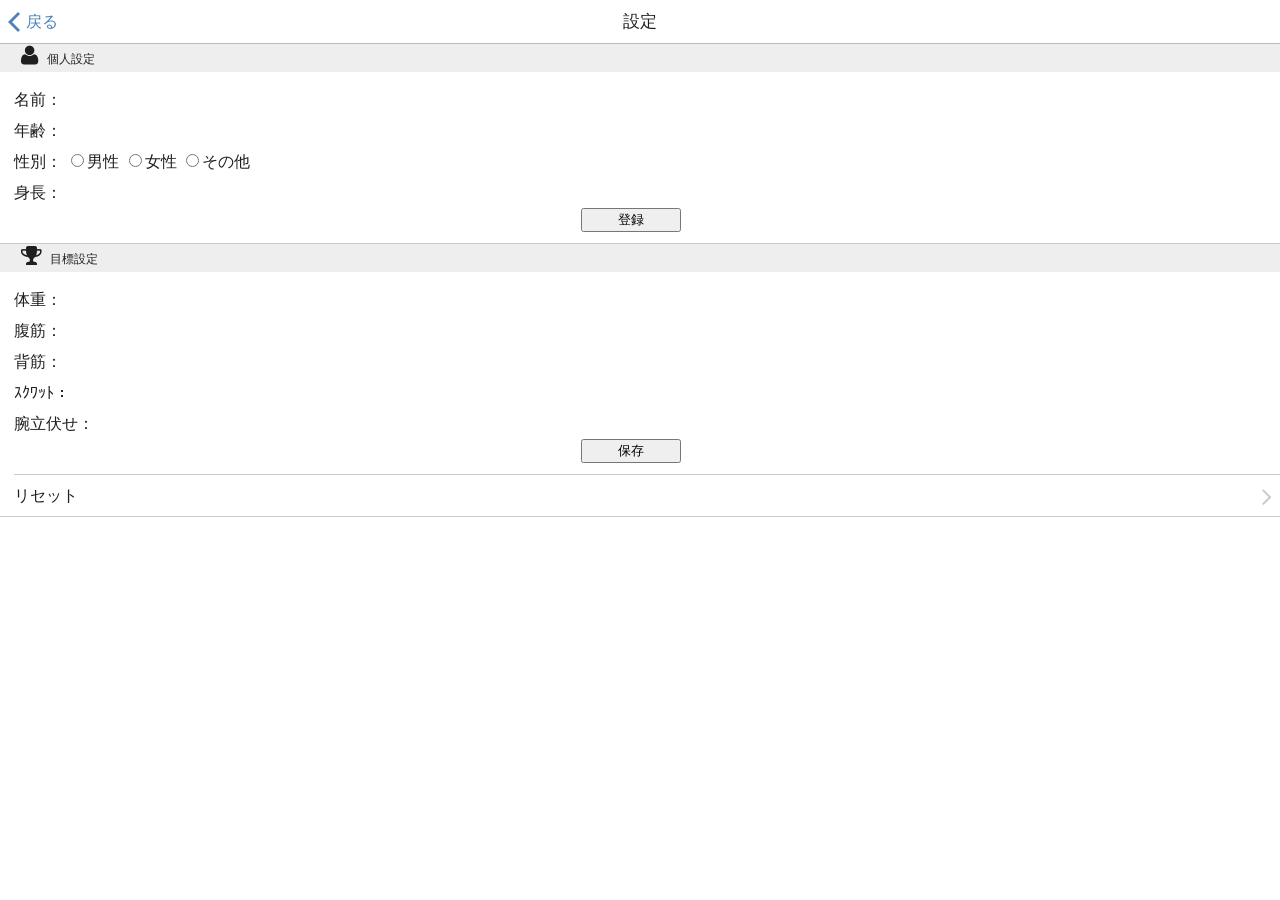
<file: www/index.html>
<!DOCTYPE HTML>
<html>
<head>
    <meta charset="utf-8">
    <meta name="viewport" content="width=device-width, initial-scale=1, maximum-scale=1, user-scalable=no">
    <meta http-equiv="Content-Security-Policy" content="default-src * data: gap: https://ssl.gstatic.com; style-src * 'unsafe-inline'; script-src * 'unsafe-inline' 'unsafe-eval'">
    <script src="components/loader.js"></script>
    <script src="lib/onsenui/js/onsenui.js"></script>
    <script src="http://code.jquery.com/jquery-1.7.1.min.js"></script>
    <script src="jqPlot/jquery.jqplot.min.js"></script>
    <script src="jqPlot/jqplot.dateAxisRenderer.min.js"></script>
    
    <link rel="stylesheet" href="components/loader.css">
    <link rel="stylesheet" href="lib/onsenui/css/onsenui.css">
    <link rel="stylesheet" href="lib/onsenui/css/onsen-css-components.css">
    <link rel="stylesheet" href="css/style.css">
    <link rel="stylesheet" href="css/navigation-bar.css">
    <link rel="stylesheet" href="jqPlot/jquery.jqplot.min.css">
    
    <script src="js/test1.js"></script>
    <script src="js/homePage.js"></script>
    <script src="js/settingPage.js"></script>
    <script src="js/trainingPage.js"></script>
    <script src="js/weightList.js"></script>
    <script src="js/weightGraphPage.js"></script>
    <script src="js/sitUp.js"></script>
    <script src="js/backExtension.js"></script>
    <script src="js/squat.js"></script>
    <script src="js/pushUp.js"></script>
    <script src="js/trainingLog.js"></script>
    <script src="js/EventListener.js"></script>
  
</head>

<!-- https://tutorial.onsen.io/?framework=vanilla&category=reference&module=tabbar -->

<body>
    
    <ons-navigator id="appNavigator" swipeable swipe-target-width="80px">
        <ons-page>
            <ons-splitter id="appSplitter">
                <ons-splitter-content>
                    <ons-page id="tabbar-page">
                        <ons-toolbar>
                            <div class="center">Home</div>
                            <div class="right">
                                <ons-toolbar-button id="goSetting" style="font-size: 18px" onclick="fn.pushPage({'id': 'setting_tpl', 'title': 'setting'}, 'slide')">
                                設定</ons-toolbar-button>
                            </div>
                        </ons-toolbar>
                        <ons-tabbar swipeable id="appTabbar" position="auto">
                            <ons-tab label="Home" icon="home" page="home_tpl" active></ons-tab>
                            <ons-tab label="入力" icon="file-text-o" page="add_to_tpl"></ons-tab>
                            <ons-tab label="トレーニング" icon="flag" page="training_tpl"></ons-tab>
                      </ons-tabbar>
                    </ons-page>
                </ons-splitter-content>
            </ons-splitter>
        </ons-page>
    </ons-navigator>
    
    <ons-template id="home_tpl">
        <ons-page id="home">
            <div id="viewClock"></div>
            <div id="userName">User name</div>
            
            <ons-card class="card" onclick="fn.pushPage({'id': 'weightGraph_tpl', 'title': 'weightGraph'},'slide')">
                <div id="home1">
                    <div class="inline-block-1">
                        <div id="ageOutput">年齢</div><hr/>
                    </div>
                    <div class="inline-block-2">
                        <div id="sexOutput">性別</div><hr/>
                    </div>
                    <div class="inline-block-3">
                        <div id="weightOutput"></div>
                        <div id="weightGoalOutput" style="font-size: 14px;"></div>
                    </div>
                    <div class="inline-block-4">
                        <div id="bmiOutput"></div>
                    </div>
                </div>
            </ons-card>
            
            <ons-card class="card" onclick="fn.pushPage({'id': 'trainingLog_tpl', 'title': 'trainingLog'},'slide')">
                <div id="home2">
                    <div class="inline-block-9">トレーニングカウント</div>
                    <div class="inline-block-5">
                        腹筋<div id="sitUpOutput">0回</div><hr/>
                    </div>
                    <div class="inline-block-6">
                        背筋<div id="backExtensionOutput">0回</div><hr/>
                    </div>
                    <div class="inline-block-7">
                        スクワット<div id="squatOutput">0回</div>
                    </div>
                    <div class="inline-block-8">
                        腕立て伏せ<div id="pushUpOutput">0回</div>
                    </div>
                </div>
            </ons-card>
        </ons-page>
    </ons-template>
    
    <ons-template id="setting_tpl">
        <ons-page id="setting-page">
            <ons-toolbar>
                <div class="left">
                    <ons-back-button>戻る</ons-back-button>
                </div>
                <div class="center">設定</div>
            </ons-toolbar>
            <ons-list>
                <ons-list-header><ons-icon icon="user" class="list-item__icon"></ons-icon>
                個人設定</ons-list-header>
                <ons-list-item>
                    <form name="settings" id="settings" style="width: 98%;">
                        <div class="text">名前：<input id="nameInput" type="text" class="text-input"></div>
                        <div class="text">年齢：<input id="ageInput" type="number" class="text-input"></div>
                        <div class="text">性別：
                            <label><input id="sex1" name="sexInput" type="radio" value="男性"/>男性</label>
                            <label><input id="sex2" name="sexInput" type="radio" value="女性"/>女性</label>
                            <label><input id="sex3" name="sexInput" type="radio" value="その他" />その他</label></div>
                        <div class="text">身長：<input id="heightInput" type="number" class="text-input"></div>
                        <center><input id="set1" class="set1" type="button" value="登録" onclick="userSetting();" /></center>
                    </form>
                </ons-list-item>
                
                <ons-list-header><ons-icon icon="fa-trophy" class="list-item__icon"></ons-icon>
                目標設定</ons-list-header>
                <ons-list-item>
                    <form style="width: 98%;">
                        <div class="text">体重：<input id="weightGoalInput" type="number" class="text-input"></div>
                        <div class="text">腹筋：<input id="sitUpGoalInput" type="number" class="text-input"></div>
                        <div class="text">背筋：<input id="backExtensionGoalInput" type="number" class="text-input"></div>
                        <div class="text">ｽｸﾜｯﾄ：<input id="squatGoalInput" type="number" class="text-input"></div>
                        <div class="text">腕立伏せ：<input id="pushUpGoalInput" type="number" class="text-input" ></div>
                        <center><input id="set2" type="button" value="保存" onclick="goalSetting();" /></center>
                    </form>
                </ons-list-item>
                <ons-list-item class="delete" modifier="chevron" onclick="fn.pushPage({'id': 'delete_tpl', 'title': 'slide'}, 'slide')">
                リセット</ons-list-item>
                
            </ons-list>
        </ons-page>
    </ons-template>
    
    <ons-template id="delete_tpl">
        <ons-page id="delete-page">
            <ons-toolbar>
                <div class="left">
                    <ons-back-button>戻る</ons-back-button>
                </div>
                <div class="center">削除</div>
            </ons-toolbar>
            <ons-list>
                <ons-list-item class="delete" onclick="settingDelete()">
                設定リセット</ons-list-item>
                <ons-list-item class="delete" onclick="weightDelete()">
                体重記録リセット</ons-list-item>
                <ons-list-item class="delete" onclick="countDelete()">
                トレーニング記録リセット</ons-list-item>
                <ons-list-item class="delete" onclick="allDelete();">
                全データ削除</ons-list-item>
            </ons-list>
        </ons-page>
    </ons-template>
    
    <ons-template id="training_tpl">
        <ons-page id="training">
            <ons-list>
                <ons-list-item class="training" modifier="chevron" onclick="fn.pushPage({'id': 'sitUpCounter_tpl', 'title': 'slide'}, 'slide')">
                    腹筋　<div id="sitUpGoalOutput" style="font-size:12px;"></div><br />　
                </ons-list-item>
                <ons-list-item class="training" modifier="chevron" onclick="fn.pushPage({'id': 'backExtensionCounter_tpl', 'title': 'slide'}, 'slide')">
                    背筋　<div id="backExtensionGoalOutput" style="font-size:12px;"></div><br />　
                </ons-list-item>
                <ons-list-item class="training" modifier="chevron" onclick="fn.pushPage({'id': 'squatCounter_tpl', 'title': 'slide'}, 'slide')">
                    スクワット　<div id="squatGoalOutput" style="font-size:12px;"></div><br />　
                </ons-list-item>
                <ons-list-item class="training" modifier="chevron" onclick="fn.pushPage({'id': 'pushUpCounter_tpl', 'title': 'slide'}, 'slide')">
                    腕立て伏せ　<div id="pushUpGoalOutput" style="font-size:12px;"></div><br />　
                </ons-list-item>
            </ons-list>
        </ons-page>
    </ons-template>
    
    <ons-template id="weightGraph_tpl">
        <ons-page id="weightGraph">
            <ons-toolbar>
                <div class="left">
                    <ons-back-button>戻る</ons-back-button>
                </div>
                <div class="center">体重推移グラフ</div>
                <div class="right">
                    <ons-toolbar-button style="font-size: 18px" onclick="fn.pushPage({'id': 'weightRecord_tpl', 'title': 'weightRecord'},'slide')">
                    データ</ons-toolbar-button>
                </div>
            </ons-toolbar>
            
            <div class="button-bar" style="width:280px;margin:0 auto; margin-top: 20px;">
                <div class="button-bar__item">
                    <input id="weekGraph" type="radio" name="segment-a" checked>
                    <button  class="button-bar__button">1週間</button>
                </div>
                <div class="button-bar__item">
                    <input id="monthGraph" type="radio" name="segment-a">
                    <button class="button-bar__button">1ヶ月</button>
                </div>
                <div class="button-bar__item">
                    <input id="yearGraph" type="radio" name="segment-a">
                    <button class="button-bar__button">1年</button>
                </div>
            </div>
            <h4>　</h4>
            <center><div id="makeGraph" style="height: 20%; width: 95%;"></div></center>
            
        </ons-page>
    </ons-template>
    
    <ons-template id="weightRecord_tpl">
        <ons-page id="weightRecord">
            <ons-toolbar>
                <div class="left">
                    <ons-back-button>戻る</ons-back-button>
                </div>
                <div class="center">体重推移データ</div>
            </ons-toolbar>
            
            <table id="weightTable" border=1>
                <tr style="background:#F2F5A9">
                    <th>日付</th>
                    <th>体重</th>
                    <th>BMI</th>
                </tr>
            </table>   
        </ons-page>
    </ons-template>
    
    <ons-template id="trainingLog_tpl">
        <ons-page id="trainingLog">
            <ons-toolbar>
            <div class="left">
                <ons-back-button>戻る</ons-back-button>
            </div>
            <div class="center">トレーニングデータ</div>
        </ons-toolbar>
        
        <table id="trainingTable" border=1>
            <tr style="background:#A9F5A9">
                <th>日付</th>
                <th>腹筋</th>
                <th>背筋</th>
                <th>ｽｸﾜｯﾄ</th>
                <th>腕立て</th>
            </tr>
        </table>
        
        </ons-page>
    </ons-template>
    
    <ons-template id="sitUpCounter_tpl">
        <ons-page id="sitUpCounter">
        <ons-toolbar>
            <div class="left">
                <ons-back-button id="situp_back">戻る</ons-back-button>
            </div>
            <div class="center">腹筋</div>
            <div class="right">
                <button class="reset-button"><img src="img/reset_button.png" height="30px"></button>
            </div>
        </ons-toolbar>
        <div class="counter">
            <img src="img/no_00.png" width="55" class="counter-digit">
            <img src="img/no_00.png" width="55" class="counter-digit">
            <img src="img/no_00.png" width="55" class="counter-digit">
            <img src="img/no_00.png" width="55" class="counter-digit">
        </div>
        <div class="trainer">
            <img src="img/sit_up.png" height="100" alt="sit_up">
        </div>
        
        <center><input type="button" id="sitUpStart" value="Start" class="start-button"/></center>
        <center><input type="button" id="sitUpStop" value="Stop" class="stop-button"/></center>
        
        </ons-page>
    </ons-template>
    
    <ons-template id="backExtensionCounter_tpl">
        <ons-page id="backExtensionCounter">
            <ons-toolbar>
                <div class="left">
            <ons-back-button id="backExtension_back">戻る</ons-back-button>
            </div>
            <div class="center">背筋</div>
            <div class="right">
                <button class="reset-button"><img src="img/reset_button.png" height="30px"></button>   
            </div>
            </ons-toolbar>
        <div class="counter">
            <img src="img/no_00.png" width="55" class="counter-digit">
            <img src="img/no_00.png" width="55" class="counter-digit">
            <img src="img/no_00.png" width="55" class="counter-digit">
            <img src="img/no_00.png" width="55" class="counter-digit">
        </div>
        <div class="trainer">
            <img src="img/back.png" width="150" alt="back_ex">
        </div>
        
        <center><input type="button" id="backExtensionStart" value="Start" class="start-button"/></center>
        <center><input type="button" id="backExtensionStop" value="Stop" class="stop-button"/></center>
        
        </ons-page>
    </ons-template>
    
    <ons-template id="squatCounter_tpl">
        <ons-page id="squatCounter">
        <ons-toolbar>
            <div class="left">
                <ons-back-button id="squat_back">戻る</ons-back-button>
            </div>
            <div class="center">スクワット</div>
            <div class="right">
                <button class="reset-button"><img src="img/reset_button.png" height="30px"></button>   
            </div>
        </ons-toolbar>
        <div class="counter">
            <img src="img/no_00.png" width="55" class="counter-digit">
            <img src="img/no_00.png" width="55" class="counter-digit">
            <img src="img/no_00.png" width="55" class="counter-digit">
            <img src="img/no_00.png" width="55" class="counter-digit">
        </div>
        <div class="trainer">
            <img src="img/squ.png" height="80" alt="squ">
        </div>
        
        <center><input type="button" id="squatStart" value="Start" class="start-button"/></center>
        <center><input type="button" id="squatStop" value="Stop" class="stop-button"/></center>
        
        </ons-page>
    </ons-template>
    
    <ons-template id="pushUpCounter_tpl">
        <ons-page id="pushUpCounter">
            <ons-toolbar>
                <div class="left">
                    <ons-back-button id="pushUp_back">戻る</ons-back-button>
                </div>
                <div class="center">腕立て伏せ</div>
                <div class="right">
                    <button class="reset-button"><img src="img/reset_button.png" height="30px"></button>
                </div>
            </ons-toolbar>
            <div class="counter">
                <img src="img/no_00.png" width="55" class="counter-digit">
                <img src="img/no_00.png" width="55" class="counter-digit">
                <img src="img/no_00.png" width="55" class="counter-digit">
                <img src="img/no_00.png" width="55" class="counter-digit">
            </div>
            <div class="trainer">
                <img src="img/push_up.png" width="150" alt="push_up">
            </div>
            
            <center><input type="button" id="pushUpStart" value="Start" class="start-button"/></center>
            <center><input type="button" id="pushUpStop" value="Stop" class="stop-button"/></center>
            
        </ons-page>
    </ons-template>
    
    <ons-template id="add_to_tpl">
        <ons-page id="add_to">
            <form>
            <ons-list>
                <div class="add-weight">　今日の体重：<input id="tweight" type="number" class="text-input" value="" style="width: 60%;"></div>
                <center><input id="set_weight" type="button" value="登録" onclick="todayWeight();"/></center>　
            </ons-list>
            </form>
            
        </ons-page>
    </ons-template>
    
    <script>
    if (start == 0) { // ローカルストレージ内に一切のデータがない場合設定画面へ移動
        var page = {id: 'setting_tpl', title: 'setting'};
        window.fn.pushPage(page, 'lift');
        setTimeout(function(){alert('設定を入力してください');},1000);
    }
    </script>
</body>
</html>
</file>
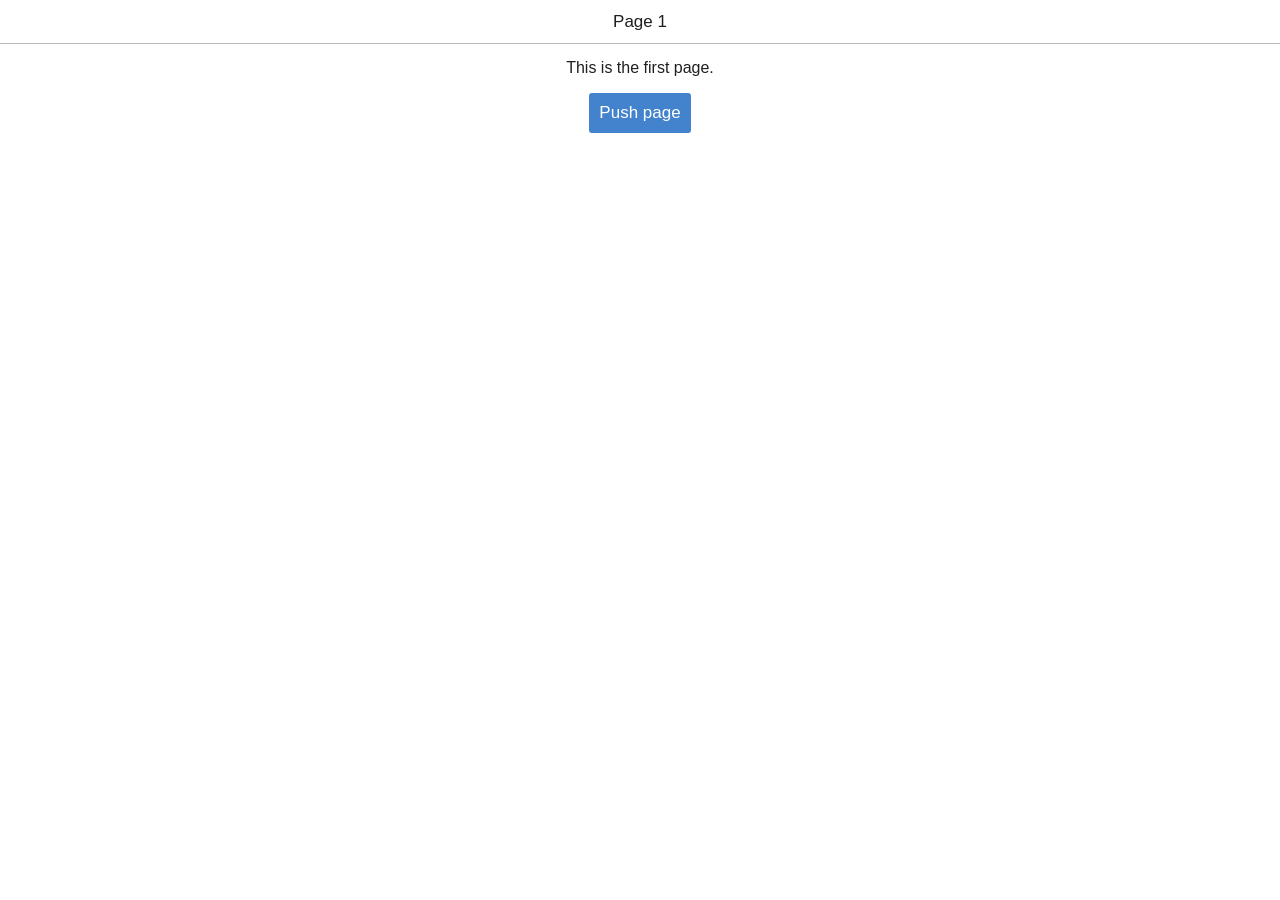
<file: www/copy_index.html>
<!DOCTYPE HTML>
<html>
<head>
  <meta charset="utf-8">
  <meta name="viewport" content="width=device-width, initial-scale=1, maximum-scale=1, user-scalable=no">
  <meta http-equiv="Content-Security-Policy" content="default-src * data: gap: https://ssl.gstatic.com; style-src * 'unsafe-inline'; script-src * 'unsafe-inline' 'unsafe-eval'">
  <script src="components/loader.js"></script>
  <script src="lib/onsenui/js/onsenui.min.js"></script>

  <link rel="stylesheet" href="components/loader.css">
  <link rel="stylesheet" href="lib/onsenui/css/onsenui.css">
  <link rel="stylesheet" href="lib/onsenui/css/onsen-css-components.css">
  <link rel="stylesheet" href="css/style.css">

  <script src="js/test1.js"></script>


  <script>
  </script>
</head>
<body>
  <ons-navigator id="navigator" page="page1.html"></ons-navigator>

  <ons-template id="page1.html">
    <ons-page id="first-page">
      <ons-toolbar>
        <div class="center">Page 1</div>
      </ons-toolbar>

      <div class="content" style="text-align: center">
        <p>This is the first page.</p>
        <ons-button id="push-button">Push page</ons-button>
      </div>
    </ons-page>
  </ons-template>

  <ons-template id="page2.html">
    <ons-page id="second-page">
      <ons-toolbar>
        <div class="left"><ons-back-button>Page 1</ons-back-button></div>
        <div class="center">Page 2</div>
      </ons-toolbar>

      <div class="content" style="text-align: center">
        <p>This is the second page.</p>
        <ons-button id="pop-button">Pop page</ons-button>
      </div>
    </ons-page>
  </ons-template>
</body>
</html>
</file>
<file: www/components/loader.css>
/**
 * This is an auto-generated code by Monaca JS/CSS Components.
 * Please do not edit by hand.
 */

/*** <GENERATED> ***/
</file>
<file: www/lib/onsenui/css/onsenui.css>
/*! onsenui - v2.3.2 - 2017-05-31 */
/*
Copyright 2013-2015 ASIAL CORPORATION

Licensed under the Apache License, Version 2.0 (the "License");
you may not use this file except in compliance with the License.
You may obtain a copy of the License at

   http://www.apache.org/licenses/LICENSE-2.0

Unless required by applicable law or agreed to in writing, software
distributed under the License is distributed on an "AS IS" BASIS,
WITHOUT WARRANTIES OR CONDITIONS OF ANY KIND, either express or implied.
See the License for the specific language governing permissions and
limitations under the License.

 */

@import url("ionicons/css/ionicons.min.css");
@import url("material-design-iconic-font/css/material-design-iconic-font.min.css");
@import url("font_awesome/css/font-awesome.min.css");

/* custom elements */
ons-page, ons-navigator,
ons-split-view, ons-sliding-menu, ons-tabbar,
ons-gesture-detector {
  display: block;
}

ons-navigator,
ons-tabbar,
ons-action-sheet,
ons-dialog,
ons-toast,
ons-alert-dialog {
  position: absolute;
  top: 0;
  left: 0;
  bottom: 0;
  right: 0;
  overflow: hidden;
}

ons-toast {
  pointer-events: none;
}

ons-toast .toast {
  pointer-events: auto;
}

ons-tab {
  -webkit-transform: translate3d(0, 0, 0);
          transform: translate3d(0, 0, 0);
}

ons-page, ons-navigator, ons-tabbar, ons-sliding-menu, ons-split-view, ons-dialog, ons-alert-dialog, ons-action-sheet, ons-toast {
  z-index: 2;
}

ons-fab, ons-speed-dial {
  z-index: 10001;
}

* {
  -webkit-touch-callout: none;
  -webkit-user-select: none;
  -webkit-tap-highlight-color: rgba(0, 0, 0, 0) !important;
}

input, textarea {
  -webkit-user-select: auto;
  -moz-user-select: text;
}

ons-toolbar:not([inline]), ons-bottom-toolbar {
  position: absolute;
  left: 0;
  right: 0;
  z-index: 10000;
}
ons-toolbar:not([inline]) {
  top: 0;
}
ons-bottom-toolbar {
  bottom: 0;
}

.page, .page__content {
  background-color: transparent !important;
  background: transparent !important;
}

.page__content {
  overflow: auto;
  -webkit-overflow-scrolling: touch;
  z-index: 0;
  -ms-touch-action: pan-y;
}

.toolbar + .page__background + .page__content {
  margin-top: -1px;
  top: 44px;
}

.toolbar--material + .page__background + .page__content {
  top: 56px;
}

.page[status-bar-fill] > .page__content {
  top: 20px;
}

.page[status-bar-fill] > .toolbar {
  padding-top: 20px;
  box-sizing: content-box;
}

.page[status-bar-fill] > .toolbar + .page__background + .page__content {
  top: 64px;
}

.page[status-bar-fill] > .toolbar--material + .page__background + .page__content {
  top: 76px;
}

ons-tabbar[status-bar-fill] > .tabbar--top__content {
  top: 71px;
}

ons-tabbar[status-bar-fill] > .tabbar--top {
  padding-top: 22px;
}

ons-tabbar[position="top"] .page[status-bar-fill] > .page__content {
  top: 0px;
}

.toolbar + .page__background + .page__content ons-tabbar[status-bar-fill] > .tabbar--top {
  top: 0px;
}

.toolbar + .page__background + .page__content ons-tabbar[status-bar-fill] > .tabbar--top__content {
  top: 49px;
}

.page-with-bottom-toolbar > .page__content {
  bottom: 44px;
}

ons-action-sheet[disabled],
ons-dialog[disabled],
ons-alert-dialog[disabled],
ons-popover[disabled] {
  pointer-events: none;
  opacity: 0.75;
}

ons-list-item[disabled] {
   pointer-events: none;
}

ons-pull-hook {
  position: relative;
  display: block;
  margin: auto;
  text-align: center;
  z-index: 20002;
}

ons-splitter {
  overflow: hidden;
}

ons-splitter, ons-splitter-mask, ons-splitter-content, ons-splitter-side {
  display: block;
  position: absolute;
  left: 0;
  right: 0;
  top: 0;
  bottom: 0;
  box-sizing: border-box;
  z-index: 0;
}

ons-splitter-mask {
  z-index: 4;
  background-color: rgba(0, 0, 0, 0.1);
  display: none;
  opacity: 0;
}

ons-splitter-content {
  z-index: 2;
}

ons-splitter-side {
  right: auto;
  z-index: 2;
}

ons-splitter-side[side="right"] {
  right: 0;
  left: auto;
}

ons-splitter-side[mode="collapse"] {
  z-index: 5;
  left: auto;
  right: 100%;
}

ons-splitter-side[side="right"][mode="collapse"] {
  right: auto;
  left: 100%;
}

ons-splitter-side[mode="split"] {
  z-index: 3;
}

ons-toolbar-button > ons-icon[icon*="ion-"] {
  font-size: 26px;
}

ons-range, ons-select {
  display: inline-block;
}

ons-range > input {
  min-width: 50px;
  width: 100%;
}

ons-select > select {
  width: 100%;
}

/*
Copyright 2013-2015 ASIAL CORPORATION

Licensed under the Apache License, Version 2.0 (the "License");
you may not use this file except in compliance with the License.
You may obtain a copy of the License at

   http://www.apache.org/licenses/LICENSE-2.0

Unless required by applicable law or agreed to in writing, software
distributed under the License is distributed on an "AS IS" BASIS,
WITHOUT WARRANTIES OR CONDITIONS OF ANY KIND, either express or implied.
See the License for the specific language governing permissions and
limitations under the License.

 */

ons-carousel {
  display: block;
  position: relative;
  width: 100%;
  overflow: hidden;
}

ons-carousel-item {
  display: block;
  height: 100%;
  visibility: hidden;
}

ons-carousel[fullscreen] {
  position: absolute;
  top: 0px;
  right: 0px;
  left: 0px;
  bottom: 0px;
  box-sizing: border-box;
}

ons-carousel[disabled] {
  pointer-events: none;
  opacity: 0.75;
}

ons-row {
  display: -webkit-box;
  display: -webkit-flex;
  display: -moz-box;
  display: -moz-flex;
  display: -ms-flexbox;
  display: flex;
  -webkit-flex-wrap: wrap;
          flex-wrap: wrap;
  width: 100%;
  box-sizing: border-box;
}

ons-row[vertical-align="top"], ons-row[align="top"] {
  -webkit-box-align: start;
  box-align: start;
  -ms-flex-align: start;
  -webkit-align-items: flex-start;
  -moz-align-items: flex-start;
  align-items: flex-start;
}

ons-row[vertical-align="bottom"], ons-row[align="bottom"] {
  -webkit-box-align: end;
  box-align: end;
  -ms-flex-align: end;
  -webkit-align-items: flex-end;
  -moz-align-items: flex-end;
  align-items: flex-end;
}

ons-row[vertical-align="center"], ons-row[align="center"] {
  -webkit-box-align: center;
  box-align: center;
  -ms-flex-align: center;
  -webkit-align-items: center;
  -moz-align-items: center;
  align-items: center;
  text-align: inherit;
}

ons-row + ons-row {
  padding-top: 0;
}

ons-col {
  -webkit-box-flex: 1;
  -webkit-flex: 1;
  -moz-box-flex: 1;
  -moz-flex: 1;
  -ms-flex: 1;
  flex: 1;
  display: block;
  width: 100%;
  box-sizing: border-box;
}

ons-col[vertical-align="top"], ons-col[align="top"] {
  -webkit-align-self: flex-start;
  -moz-align-self: flex-start;
  -ms-flex-item-align: start;
  align-self: flex-start;
}

ons-col[vertical-align="bottom"], ons-col[align="bottom"] {
  -webkit-align-self: flex-end;
  -moz-align-self: flex-end;
  -ms-flex-item-align: end;
  align-self: flex-end; }

ons-col[vertical-align="center"], ons-col[align="center"] {
  -webkit-align-self: center;
  -moz-align-self: center;
  -ms-flex-item-align: center;
  text-align: inherit;
}


/*
Copyright 2013-2015 ASIAL CORPORATION

Licensed under the Apache License, Version 2.0 (the "License");
you may not use this file except in compliance with the License.
You may obtain a copy of the License at

   http://www.apache.org/licenses/LICENSE-2.0

Unless required by applicable law or agreed to in writing, software
distributed under the License is distributed on an "AS IS" BASIS,
WITHOUT WARRANTIES OR CONDITIONS OF ANY KIND, either express or implied.
See the License for the specific language governing permissions and
limitations under the License.

 */

.ons-icon {
  display: inline-block;
  line-height: inherit;
  font-style: normal;
  font-weight: normal;
  -webkit-font-smoothing: antialiased;
  -moz-osx-font-smoothing: grayscale;
}

:not(ons-toolbar-button):not(ons-action-sheet-button) > .ons-icon--ion {
  line-height: 0.75em;
  vertical-align: -25%;
}

ons-icon[spin] {
  -webkit-animation: ons-icon-spin 2s infinite linear;
  -moz-animation: ons-icon-spin 2s infinite linear;
  animation: ons-icon-spin 2s infinite linear;
}

@-moz-keyframes ons-icon-spin {
  0% {
    -moz-transform: rotate(0deg);
  }
  100% {
    -moz-transform: rotate(359deg);
  }
}

@-webkit-keyframes ons-icon-spin {
  0% {
    -webkit-transform: rotate(0deg);
  }
  100% {
    -webkit-transform: rotate(359deg);
  }
}

@keyframes ons-icon-spin {
  0% {
    -webkit-transform: rotate(0deg);
    transform: rotate(0deg);
  }
  100% {
    -webkit-transform: rotate(359deg);
    transform: rotate(359deg);
  }
}

.ons-icon[rotate="90"] {
  -webkit-transform: rotate(90deg);
  -moz-transform: rotate(90deg);
  transform: rotate(90deg);
}

.ons-icon[rotate="180"] {
  -webkit-transform: rotate(180deg);
  -moz-transform: rotate(180deg);
  transform: rotate(180deg);
}

.ons-icon[rotate="270"] {
  -webkit-transform: rotate(270deg);
  -moz-transform: rotate(270deg);
  transform: rotate(270deg);
}

ons-icon[fixed-width] {
  width: 1.28571429em;
  text-align: center;
}

.ons-icon--lg {
  font-size: 1.33333333em;
  line-height: 0.75em;
  vertical-align: -15%;
}

.ons-icon--2x {
  font-size: 2em;
}

.ons-icon--3x {
  font-size: 3em;
}

.ons-icon--4x {
  font-size: 4em;
}

.ons-icon--5x {
  font-size: 5em;
}

ons-input {
  display: inline-block;
  position: relative;
}

ons-input .text-input__container,
ons-input .text-input__container input {
  width: 100%;
  display: inline-block;
}

ons-input .text-input__label:not(.text-input--material__label) {
  display: none;
}

ons-input:not([float]) .text-input--material__label--active {
  display: none;
}

ons-input[disabled] {
  opacity: 0.5;
  pointer-events: none;
}

ons-input input.text-input--material::-webkit-input-placeholder {
  color: transparent;
}

ons-input input.text-input--material::-moz-placeholder {
  color: transparent;
}

ons-input input.text-input--material:-ms-input-placeholder {
  color: transparent;
}

/*
Copyright 2013-2015 ASIAL CORPORATION

Licensed under the Apache License, Version 2.0 (the "License");
you may not use this file except in compliance with the License.
You may obtain a copy of the License at

   http://www.apache.org/licenses/LICENSE-2.0

Unless required by applicable law or agreed to in writing, software
distributed under the License is distributed on an "AS IS" BASIS,
WITHOUT WARRANTIES OR CONDITIONS OF ANY KIND, either express or implied.
See the License for the specific language governing permissions and
limitations under the License.

 */

ons-progress-bar {
  display: block;
}

ons-progress-circular {
  display: inline-block;
  width: 42px;
  height: 42px;
}

ons-progress-circular > svg.progress-circular {
  width: 100%;
  height: 100%;
}

/*
Copyright 2013-2015 ASIAL CORPORATION

Licensed under the Apache License, Version 2.0 (the "License");
you may not use this file except in compliance with the License.
You may obtain a copy of the License at

   http://www.apache.org/licenses/LICENSE-2.0

Unless required by applicable law or agreed to in writing, software
distributed under the License is distributed on an "AS IS" BASIS,
WITHOUT WARRANTIES OR CONDITIONS OF ANY KIND, either express or implied.
See the License for the specific language governing permissions and
limitations under the License.

 */
.ripple {
  display: block;
  position: absolute;
  overflow: hidden;
  top: 0;
  left: 0;
  right: 0;
  bottom: 0;
  pointer-events: none;
}

ons-list-item .ripple__wave, ons-list-item .ripple__background,
.button--material--flat .ripple__wave, .button--material--flat .ripple__background{
  background: rgba(189, 189, 189, 0.3);
}

.ripple__background {
  background: rgba(255, 255, 255, 0.2);
  position: absolute;
  top: 0;
  left: 0;
  right: 0;
  bottom: 0;
  opacity: 0;
  pointer-events: none;
}

.ripple__wave {
  background: rgba(255, 255, 255, 0.2);
  width: 0;
  height: 0;
  border-radius: 50%;
  position: absolute;
  top: 0;
  left: 0;
  z-index: 0;
  pointer-events: none;
}

/*
Copyright 2013-2015 ASIAL CORPORATION

Licensed under the Apache License, Version 2.0 (the "License");
you may not use this file except in compliance with the License.
You may obtain a copy of the License at

   http://www.apache.org/licenses/LICENSE-2.0

Unless required by applicable law or agreed to in writing, software
distributed under the License is distributed on an "AS IS" BASIS,
WITHOUT WARRANTIES OR CONDITIONS OF ANY KIND, either express or implied.
See the License for the specific language governing permissions and
limitations under the License.

*/

ons-sliding-menu {
  position: absolute;
  left: 0px;
  right: 0px;
  top: 0px;
  bottom: 0px;
  z-index: 0;
  overflow-x: hidden;
}

.onsen-sliding-menu__menu,
.onsen-sliding-menu__main {
  position: absolute;
  top: 0px;
  left: 0px;
  bottom: 0px;
  right: 0px;
  z-index: 0;
  margin: 0;
  padding: 0;
}

.onsen-sliding-menu__menu {
  opacity: 0;
}


/*
Copyright 2013-2015 ASIAL CORPORATION

Licensed under the Apache License, Version 2.0 (the "License");
you may not use this file except in compliance with the License.
You may obtain a copy of the License at

   http://www.apache.org/licenses/LICENSE-2.0

Unless required by applicable law or agreed to in writing, software
distributed under the License is distributed on an "AS IS" BASIS,
WITHOUT WARRANTIES OR CONDITIONS OF ANY KIND, either express or implied.
See the License for the specific language governing permissions and
limitations under the License.

*/

ons-split-view {
  position: absolute;
  left: 0px;
  right: 0px;
  top: 0px;
  bottom: 0px;
  z-index: 0;
  overflow: hidden;
}

.onsen-split-view__secondary {
  opacity: 0;
  width: 100%;
}

.onsen-split-view__secondary,
.onsen-split-view__main {
  position: absolute;
  top: 0px;
  left: 0px;
  bottom: 0px;
  right: 0px;
  z-index: 0;
  overflow-x: hidden; 
}
</file>
<file: www/css/style.css>
body {
    background-size: cover;
    text-align: center;
}

#home1 {
    position: relative;
    width: 100%;
    height: 120px;
    font-size: 20px;
}

.inline-block-1 {
    position: absolute;
    top: 5px;
    left: 0%;
    width: 48%;
    text-align: center;
}

.inline-block-2 {
    position: absolute;
    top: 5px;
    right: 0%;
    width: 48%;
    text-align: center;
}

.inline-block-3 {
    position: absolute;
    top: 65px;
    left: 0%;
    width: 48%;
    text-align: center;
}

.inline-block-4 {
    position: absolute;
    top: 65px;
    right: 0%;
    width: 48%;
    text-align: center;
}

#home2 {
    position: relative;
    top: -10px;
    width: 100%;
    height: 170px;
    font-size: 20px;
}

.inline-block-5 {
    position: absolute;
    top: 35px;
    left: 0%;
    width: 48%;
    text-align: center;
}

.inline-block-6 {
    position: absolute;
    top: 35px;
    right: 0%;
    width: 48%;;
    text-align: center;
}

.inline-block-7 {
    position: absolute;
    top: 125px;
    left: 0%;
    width: 48%;
    text-align: center;
}

.inline-block-8 {
    position: absolute;
    top: 125px;
    right: 0%;
    width: 48%;
    text-align: center;
}

.inline-block-9 {
    position: absolute;
    right: 0%;
    width: 100%;
}

#viewClock {
    float : center;
    font-size: 14pt;
    text-align: center;
    margin-top: 10px;
    margin-bottom: 10px;
}

.card:active, .training:active {
    background-color: rgba(116,169,214,1);
    color: rgba(255,255,255,1);
}

#user_name {
    margin-top: 10px;
}

.text {
    line-height: 31px;
}

#set1, #set2, #set_weight {
    width: 100px;
}

.delete:active {
    background-color: rgba(0,0,0,0.4);
    color: rgba(255,255,255,1);
}

.trainer {
    margin-top: 10%;
    
}

.counter {
    margin-top: 15%;
}

button {
    display: inline-block;
    border: none;
    background-color: transparent;
    outline: none;
}
button:active {
    outline: none;
}

.count-button {
    margin-top: 5px;
}
.count-button:active, .start-button:active, .stop-button:active, .reset-button:active{
    opacity: 0.4;
}

.start-button:disabled {
    opacity: 0.4;
}

#sitUpStart, #backExtensionStart, #squatStart, #pushUpStart {
    width: 95%;
    height: 50px;
    background-color: #A5DF00;
    font-size: 30px;
    font-family: Times New Roman;
    color: #FAFAFA;
    text-shadow: 2px 2px 1px #999999;
}

#sitUpStop, #backExtensionStop, #squatStop, #pushUpStop {
    width: 95%;
    height: 50px;
    background-color: #FFBF00;
    font-size: 30px;
    font-family: Times New Roman;
    color: #FAFAFA;
    text-shadow: 2px 2px 1px #999999;
}

.reset-button {
    height: 100%;
}

#weightTable, #trainingTable {
    border-collapse: collapse;
    width: 100%;
    text-align: center;
}

.add-weight {
     margin-top: 20px;
     line-height: 31px;
}

#set_weight {
    margin-top: 20px;
}
</file>
<file: www/css/navigation-bar.css>
.navigation-bar {
  font-family: -apple-system, 'Helvetica Neue', Helvetica, Arial, 'Lucida Grande', sans-serif;
  -webkit-font-smoothing: antialiased;
  -moz-osx-font-smoothing: grayscale;
  font-weight: 400;
  font-size: 17px;
  -webkit-box-sizing: border-box;
  -moz-box-sizing: border-box;
  box-sizing: border-box;
  -webkit-background-clip: padding-box;
  background-clip: padding-box;
  white-space: nowrap;
  overflow: hidden;
  word-spacing: 0;
  padding: 0;
  margin: 0;
  font: inherit;
  color: inherit;
  background: transparent;
  border: none;
  line-height: normal;
  cursor: default;
  -webkit-user-select: none;
  -moz-user-select: none;
  -ms-user-select: none;
  user-select: none;
  z-index: 2;
  display: block;
  height: 44px;
  padding-left: 0;
  padding-right: 0;
  background: #fff;
  color: #1f1f21;
  -webkit-box-shadow: none;
  box-shadow: none;
  font-weight: 400;
  width: 100%;
  white-space: nowrap;
  border-bottom: none;
  -webkit-background-size: 100% 1px;
  background-size: 100% 1px;
  background-repeat: no-repeat;
  background-position: bottom;
  background-image: -webkit-linear-gradient(90deg, #bbb, #bbb 100%);
  background-image: -moz-linear-gradient(90deg, #bbb, #bbb 100%);
  background-image: -o-linear-gradient(90deg, #bbb, #bbb 100%);
  background-image: linear-gradient(0deg, #bbb, #bbb 100%);
}
@media (-webkit-min-device-pixel-ratio: 2), (min-resolution: 192dpi) {
  .navigation-bar {
    background-image: -webkit-linear-gradient(90deg, #bbb, #bbb 50%, transparent 50%);
    background-image: -moz-linear-gradient(90deg, #bbb, #bbb 50%, transparent 50%);
    background-image: -o-linear-gradient(90deg, #bbb, #bbb 50%, transparent 50%);
    background-image: linear-gradient(0deg, #bbb, #bbb 50%, transparent 50%);
  }
}
.navigation-bar__bg {
  background: #fff;
}
.navigation-bar__item,
.navigation-bar__left,
.navigation-bar__right,
.navigation-bar__center {
  -webkit-box-sizing: border-box;
  -moz-box-sizing: border-box;
  box-sizing: border-box;
  -webkit-background-clip: padding-box;
  background-clip: padding-box;
  padding: 0;
  margin: 0;
  font: inherit;
  color: inherit;
  background: transparent;
  border: none;
  line-height: normal;
  height: 44px;
  vertical-align: top;
  overflow: visible;
  display: block;
  vertical-align: middle;
  float: left;
}
.navigation-bar__left {
  max-width: 50%;
  width: 27%;
  text-align: left;
  line-height: 44px;
}
.navigation-bar__right {
  max-width: 50%;
  width: 27%;
  text-align: right;
  line-height: 44px;
}
.navigation-bar__center {
  width: 46%;
  text-align: center;
  line-height: 44px;
  font-size: 17px;
  font-weight: 500;
  color: #1f1f21;
}
.navigation-bar__title {
  line-height: 44px;
  font-size: 17px;
  font-weight: 500;
  color: #1f1f21;
  margin: 0;
  padding: 0;
  overflow: visible;
}
.navigation-bar__center:first-child:last-child {
  width: 100%;
}

.button-bar {
  font-family: -apple-system, 'Helvetica Neue', Helvetica, Arial, 'Lucida Grande', sans-serif;
  -webkit-font-smoothing: antialiased;
  -moz-osx-font-smoothing: grayscale;
  font-weight: 400;
  font-size: 17px;
  display: table;
  table-layout: fixed;
  white-space: nowrap;
  margin: 0;
  padding: 0;
  position: relative;
  margin: 0;
  border: none;
}
.button-bar__item {
  font-family: -apple-system, 'Helvetica Neue', Helvetica, Arial, 'Lucida Grande', sans-serif;
  -webkit-font-smoothing: antialiased;
  -moz-osx-font-smoothing: grayscale;
  font-weight: 400;
  font-size: 17px;
  display: table-cell;
  width: auto;
  -webkit-border-radius: 0;
  border-radius: 0;
  position: relative;
  position: relative;
  overflow: hidden;
  padding: 0;
  position: relative;
  overflow: hidden;
}
.button-bar__item > input {
  position: absolute;
  overflow: hidden;
  right: 0px;
  top: 0px;
  left: 0px;
  bottom: 0px;
  padding: 0;
  border: 0;
  opacity: 0.001;
  z-index: 1;
  vertical-align: top;
  outline: none;
  width: 100%;
  height: 100%;
  margin: 0;
  -webkit-appearance: none;
  appearance: none;
}
.button-bar__item:first-child > .button-bar__button {
  border-left: 1px solid rgba(18,114,224,0.77);
  border-right: 1px solid rgba(18,114,224,0.77);
  -webkit-border-top-left-radius: 4px;
  border-top-left-radius: 4px;
  -webkit-border-bottom-left-radius: 4px;
  border-bottom-left-radius: 4px;
}
.button-bar__item:last-child > .button-bar__button {
  border-right: 1px solid rgba(18,114,224,0.77);
  -webkit-border-top-right-radius: 4px;
  border-top-right-radius: 4px;
  -webkit-border-bottom-right-radius: 4px;
  border-bottom-right-radius: 4px;
}
.button-bar__button {
  font-family: -apple-system, 'Helvetica Neue', Helvetica, Arial, 'Lucida Grande', sans-serif;
  -webkit-font-smoothing: antialiased;
  -moz-osx-font-smoothing: grayscale;
  font-weight: 400;
  font-size: 17px;
  -webkit-border-radius: inherit;
  border-radius: inherit;
  background-color: transparent;
  color: rgba(18,114,224,0.77);
  border: 0px solid rgba(18,114,224,0.77);
  border-top: 1px solid rgba(18,114,224,0.77);
  border-bottom: 1px solid rgba(18,114,224,0.77);
  border-right: 1px solid rgba(18,114,224,0.77);
  font-weight: 400;
  padding: 0 8px;
  height: 27px;
  line-height: 27px;
  font-size: 13px;
  width: 100%;
  -webkit-transition: background-color 0.2s linear, color 0.2s linear;
  -moz-transition: background-color 0.2s linear, color 0.2s linear;
  -o-transition: background-color 0.2s linear, color 0.2s linear;
  transition: background-color 0.2s linear, color 0.2s linear;
  -webkit-box-sizing: border-box;
  -moz-box-sizing: border-box;
  box-sizing: border-box;
}
.button-bar__button:active,
:active + .button-bar__button {
  background-color: rgba(18,114,224,0.77);
  border: 0px solid rgba(18,114,224,0.77);
  border-top: 1px solid rgba(18,114,224,0.77);
  border-bottom: 1px solid rgba(18,114,224,0.77);
  border-right: 1px solid rgba(18,114,224,0.77);
  height: 27px;
  line-height: 27px;
  font-size: 13px;
  width: 100%;
  -webkit-transition: none;
  -moz-transition: none;
  -o-transition: none;
  transition: none;
}
.button-bar__item.active > .button-bar__button,
:checked + .button-bar__button {
  background-color: rgba(18,114,224,0.77);
  color: #fff;
  -webkit-transition: none;
  -moz-transition: none;
  -o-transition: none;
  transition: none;
}
.button-bar__button:disabled {
  opacity: 0.3;
  cursor: default;
  pointer-events: none;
}
.button-bar__button:hover {
  -webkit-transition: none;
  -moz-transition: none;
  -o-transition: none;
  transition: none;
}
.button-bar__button:focus {
  outline: 0;
}
/* This is a CSS file */
</file>
